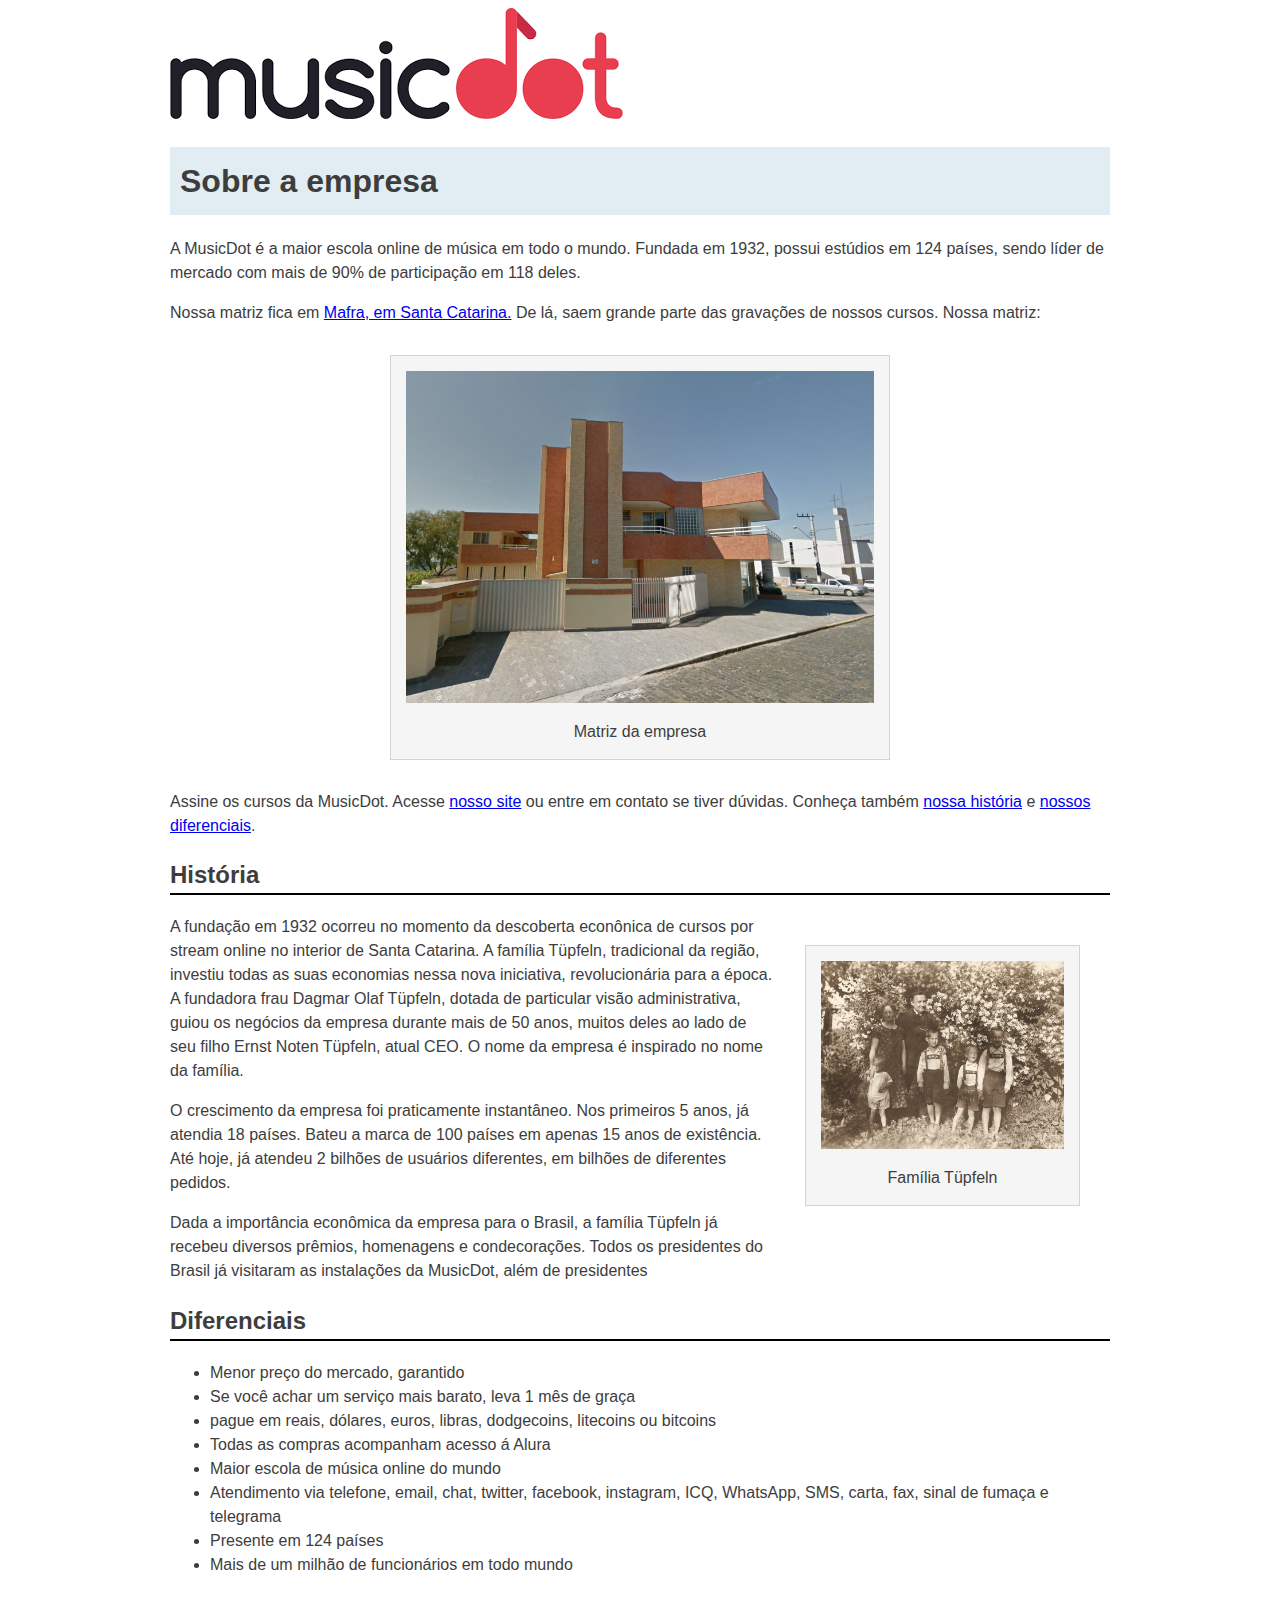
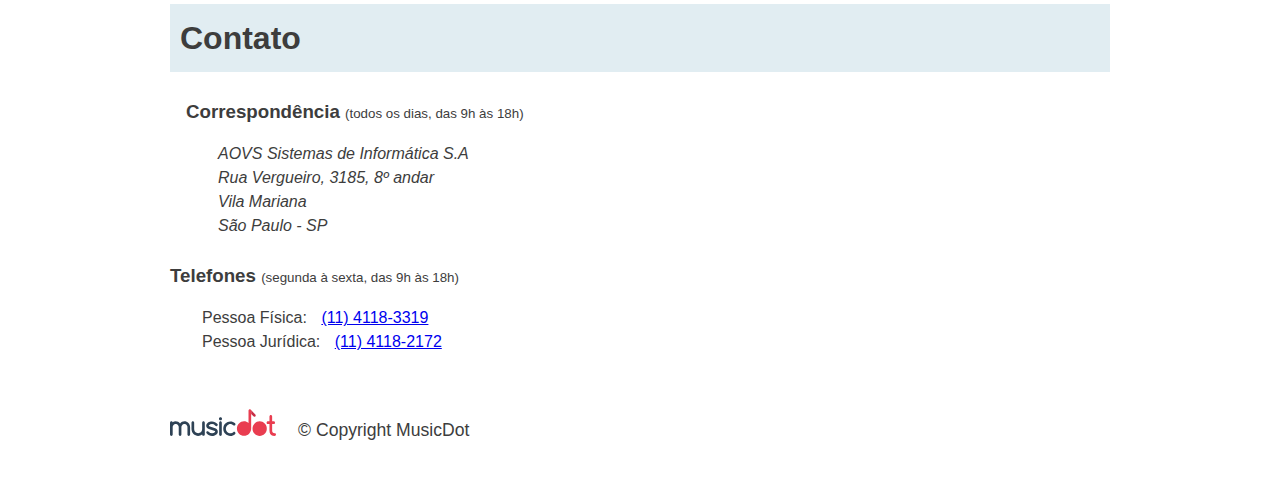
<file: sobre.html>
<!DOCTYPE html>
<html lang="pt-br">
<head>
    <meta charset="UTF-8">
    <meta name="viewport" content="width=device-width, initial-scale=1.0">
    <title>MusicDot | Sobre a empresa</title>
    <link rel="icon" href="imagens/icons8-música-16.png">
    <link rel="stylesheet" href="sobre.css">
</head>
<body>
    <!--O Logo da Music Dot-->
    <img src="imagens/download.png" alt="Logo da MusicDot">
    <h1 class="titulo">Sobre a empresa</h1>
    <p>A MusicDot é a maior escola online de música em todo o mundo.
            Fundada em 1932, possui estúdios em 124 países, sendo líder de mercado com mais de 90% de
                participação em 118 deles.
            </p>
            <p>Nossa matriz fica em <a href="http://maps.google.com.br/?q=190,GabrielDequech,Mafra,SC">Mafra, em Santa Catarina.</a>
                De lá, saem grande parte das gravações de nossos cursos. Nossa matriz:
            </p>
            <!--elemento figure e figcaption referente a matriz da empresa-->
            <figure class="matriz">
                <img src="imagens/matriz-musicdot.png" alt="Matriz da empresa">
                <figcaption>Matriz da empresa</figcaption>
            </figure>
            <p>Assine os cursos da MusicDot. Acesse <a href="index.html">nosso site</a> ou entre em contato
                se tiver dúvidas. Conheça também <a href="#Hist">nossa história</a> e <a href="#Dif">nossos diferenciais</a>.
            </p>
            <h2  id="Hist" class="Subtitulo">História</h2>
            <!--elemento figure e figcaption da família tüpfeln-->  
            <figure class="familia">
                <img src="imagens/familia-tupfeln.jpg" alt="Família Tüpfeln">
                <figcaption>Família Tüpfeln</figcaption>
            </figure>
            <p> A fundação em 1932 ocorreu no momento da descoberta econônica de cursos por stream online no interior de Santa Catarina. A
                família Tüpfeln, tradicional da região, investiu todas as suas economias nessa nova iniciativa,
                revolucionária para a época. A fundadora frau Dagmar Olaf Tüpfeln, dotada de particular visão
                administrativa, guiou os negócios da empresa durante mais de 50 anos, muitos deles ao lado
                de seu filho Ernst Noten Tüpfeln, atual CEO. O nome da empresa é inspirado no nome da família.
            </p>
            <p>O crescimento da empresa foi praticamente instantâneo. Nos primeiros 5 anos, já atendia 18 países.
                  Bateu a marca de 100 países em apenas 15 anos de existência. Até hoje, já atendeu 2 bilhões
                  de usuários diferentes, em bilhões de diferentes pedidos.
                </p>
                <p>Dada a importância econômica da empresa para o Brasil, a família Tüpfeln já recebeu diversos prêmios,
                    homenagens e condecorações. Todos os presidentes do Brasil
                     já visitaram as instalações da MusicDot, além de presidentes 
                    </p>
                    <h2  id="Dif" class="Subtitulo">Diferenciais</h2>
                    <ul>
                        <li>Menor preço do mercado, garantido</li>
                        <li>Se você achar um serviço mais barato, leva 1 mês de graça</li>
                        <li>pague em reais, dólares, euros, libras, dodgecoins, litecoins ou bitcoins</li>
                        <li>Todas as compras acompanham acesso á Alura</li>
                        <li>Maior escola de música online do mundo</li>
                        <li>Atendimento via telefone, email, chat, twitter, facebook, instagram,
                             ICQ, WhatsApp, SMS, carta, fax, sinal de fumaça e telegrama</li>
                        <li>Presente em 124 países</li>
                        <li>Mais de um milhão de funcionários em todo mundo</li>
                    </ul>
            <h2 class="titulo">Contato</h2>
            <div class="Contato__secao">
            <h3 class="Contato__subtitulo"> Correspondência </h3>
            <small> (todos os dias, das 9h às 18h) </small>
                    <address class="Contato__info">  
                        AOVS Sistemas de Informática S.A
                            <br>
                            Rua Vergueiro, 3185, 8º andar
                            <br>
                                Vila Mariana
                                <br>
                            São Paulo - SP
                                </address>
                            </div>
                            <div id="contato" class="contato__secao contato__secao--telefone">
                                <h3 class="Contato__subtitulo"> Telefones </h3>
                                <small> (segunda à sexta, das 9h às 18h) </small>
                                <dl class="Contato__info">
                                    <div>
                                    <dt class="Contato__info-titulo"> Pessoa Física: </dt>
                                    <dd class="Contato__info-descricao"> <a href="tel://114118-3319"> (11) 4118-3319 </a> </dd>
                                </div>
                                <div>
                                    <dt class="Contato__info-titulo"> Pessoa Jurídica: </dt>
                                    <dd class="Contato__info-descricao"> <a href="tel://114118-2172"> (11) 4118-2172 </a> </dd>
                                </div>
                                </dl>
                            </div>
                                <footer class="rodape">
                                    <img src="imagens/logo.svg" alt="Logo da MusicDot" class="rodape__logo">
                                    <p class="rodape__copyright">&copy; Copyright MusicDot</p>
                                </footer>                                
</body>
</html>
</file>
<file: sobre.css>
body{
    max-width: 940px;
    width: 80%;
    margin-left: auto;
    margin-right: auto;
    font-family: "Helvetica", "Lucida Grande", sans-serif;
    color: #3D3D3D;
    font-size: 16px;
    line-height: 1.5;
}
.titulo{
    color: #3D3D3D;
    background-color: #E1EDF2;
    padding: 10px;
    font-size: 32px;
}
.Subtitulo{
    border-bottom: 2px solid black;
}

figure{
    max-width: 100%;
    box-sizing: border-box;
    text-align: center;
    background-color: whitesmoke;
    border: 1px solid lightgrey;
    margin: 30px;
    padding: 15px;
}
figcaption{
    margin-top: 10px;
}

.matriz{
    width: 500px;
    margin-left: auto;
    margin-right: auto;
}

.familia{
    width: 275px;
    float: right;
}

figure img{
    width: 100%;
}

.Contato__subtitulo{
    display: inline;
}

.Contato__secao{
    display: inline-block;
    vertical-align: top;
    margin-left: 16px;
}

.Contato__secao--telefone{
    margin-left: 32px;
}

.Contato__info{
    margin: 16px 0 24px;
    padding-left: 32px;
}

.Contato__info-titulo, .Contato__info-descricao{
    display: inline;
}

.Contato__info-descricao{
    margin-left: 10px;
}

.rodape{
    padding: 1.75em 0;
    font-size: 1.1rem;
}

.rodape__logo{
    width: 6em;
}

.rodape__copyright{
    display: inline;
    margin-left: 1em;
}



/*Responsividade do site*/

@media (max-width: 850px){
    .Contato__secao{
        display: block;
        margin-left: 1em;
    }
}

@media (max-width: 622px) {
    .familia{
        float: none;
        margin: 0 auto;
    }
}

@media (max-width: 446px) {
    .Contato__subtitulo{
        display: block;
        margin-bottom: 0;
    }
    .Contato__info{
        padding-left: 5px;
        font-size: .92em;
        border-left: 2px solid lightgray;
    }
    .rodape{
        font-size: .92em;
    }
}

@media (max-width: 342px) {
    .Contato__info-descricao{
        display: block;
        margin-left: 1em;
    }
    .rodape__copyright{
        display: block;
        margin-left: 0;
    }
}
</file>
